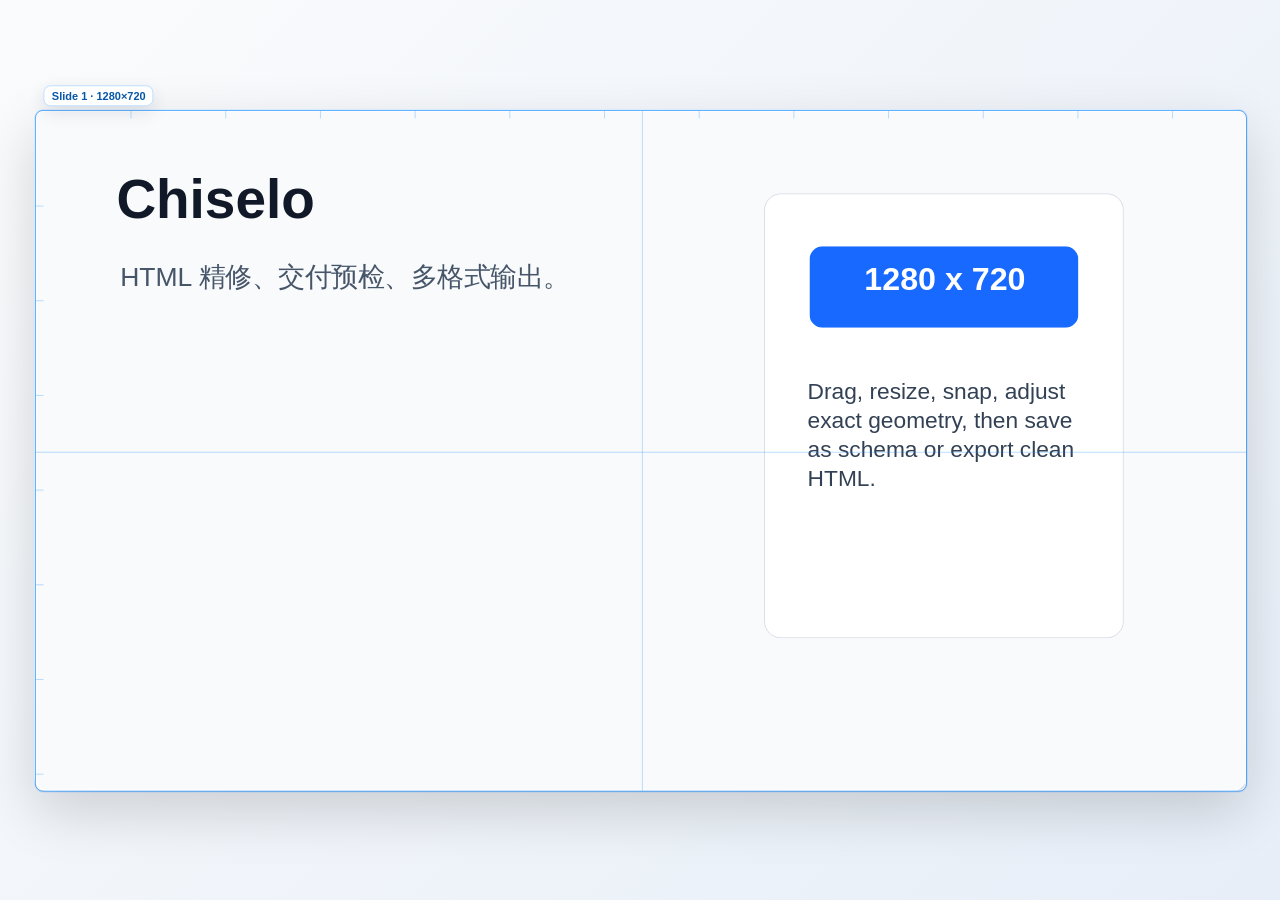
<file: Chiselo/Resources/Editor/index.html>
<!doctype html>
<html lang="en">
<head>
  <meta charset="utf-8">
  <meta name="viewport" content="width=device-width, initial-scale=1">
  <title>Chiselo Editor</title>
  <link rel="stylesheet" href="./editor.css">
</head>
<body>
  <main class="editor-shell">
    <div class="viewport" id="viewport">
      <div class="stage-outer" id="stageOuter">
        <section class="stage" id="stage" aria-label="Slide canvas">
          <div class="slide-surface" id="slideSurface"></div>
          <div class="element-layer" id="elementLayer"></div>
          <div class="guide-layer" id="guideLayer"></div>
          <div class="page-boundary-layer" id="pageBoundaryLayer"></div>
          <div class="hover-box" id="hoverBox" hidden></div>
          <div class="selection-box" id="selectionBox" hidden></div>
        </section>
      </div>
    </div>
  </main>

  <script src="./editor.js"></script>
</body>
</html>
</file>
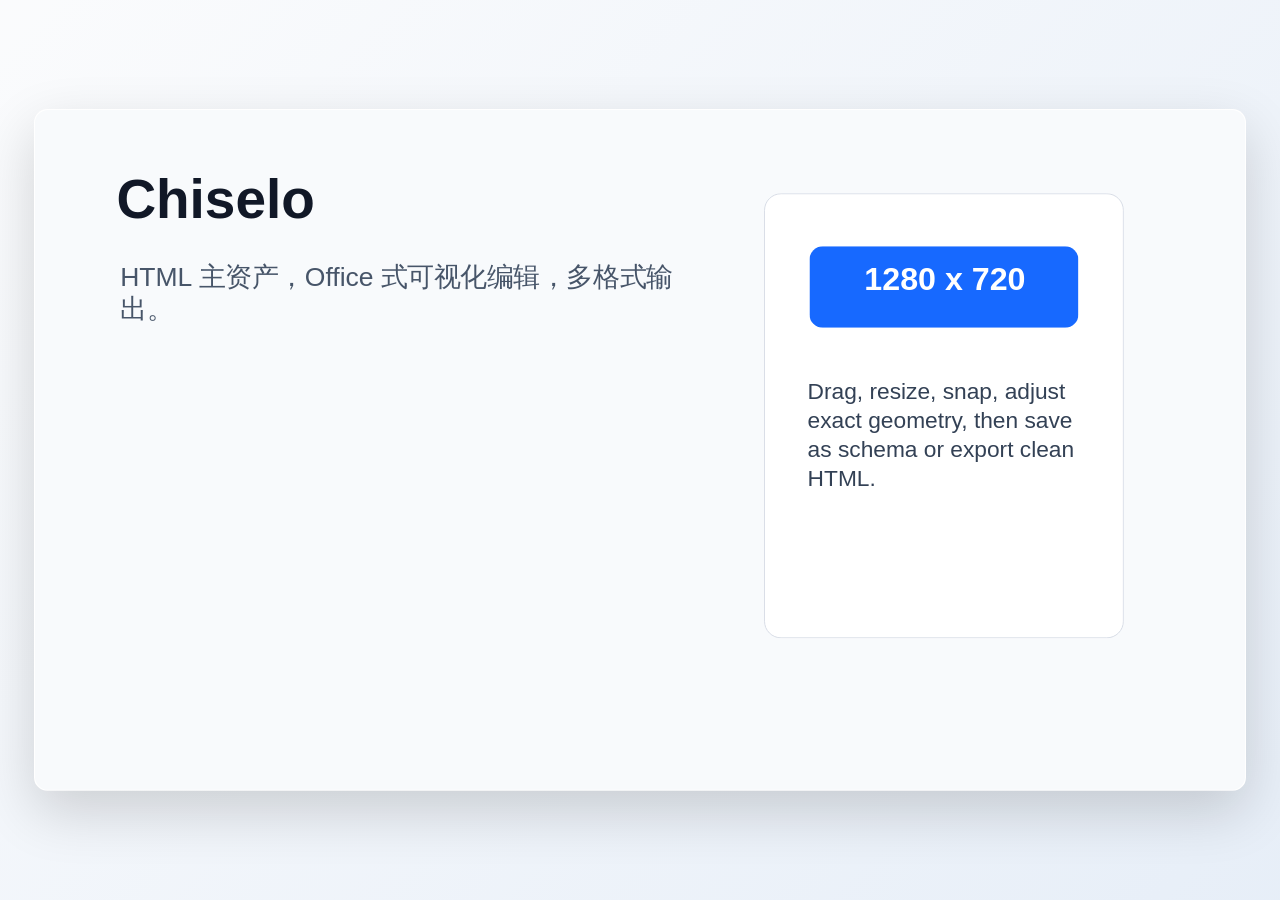
<file: Sources/Chiselo/Resources/Editor/index.html>
<!doctype html>
<html lang="en">
<head>
  <meta charset="utf-8">
  <meta name="viewport" content="width=device-width, initial-scale=1">
  <title>Chiselo Editor</title>
  <link rel="stylesheet" href="./editor.css">
</head>
<body>
  <main class="editor-shell">
    <div class="viewport" id="viewport">
      <div class="stage-outer" id="stageOuter">
        <section class="stage" id="stage" aria-label="Slide canvas">
          <div class="slide-surface" id="slideSurface"></div>
          <div class="element-layer" id="elementLayer"></div>
          <div class="guide-layer" id="guideLayer"></div>
          <div class="hover-box" id="hoverBox" hidden></div>
          <div class="selection-box" id="selectionBox" hidden></div>
        </section>
      </div>
    </div>
  </main>

  <script src="./editor.js"></script>
</body>
</html>
</file>
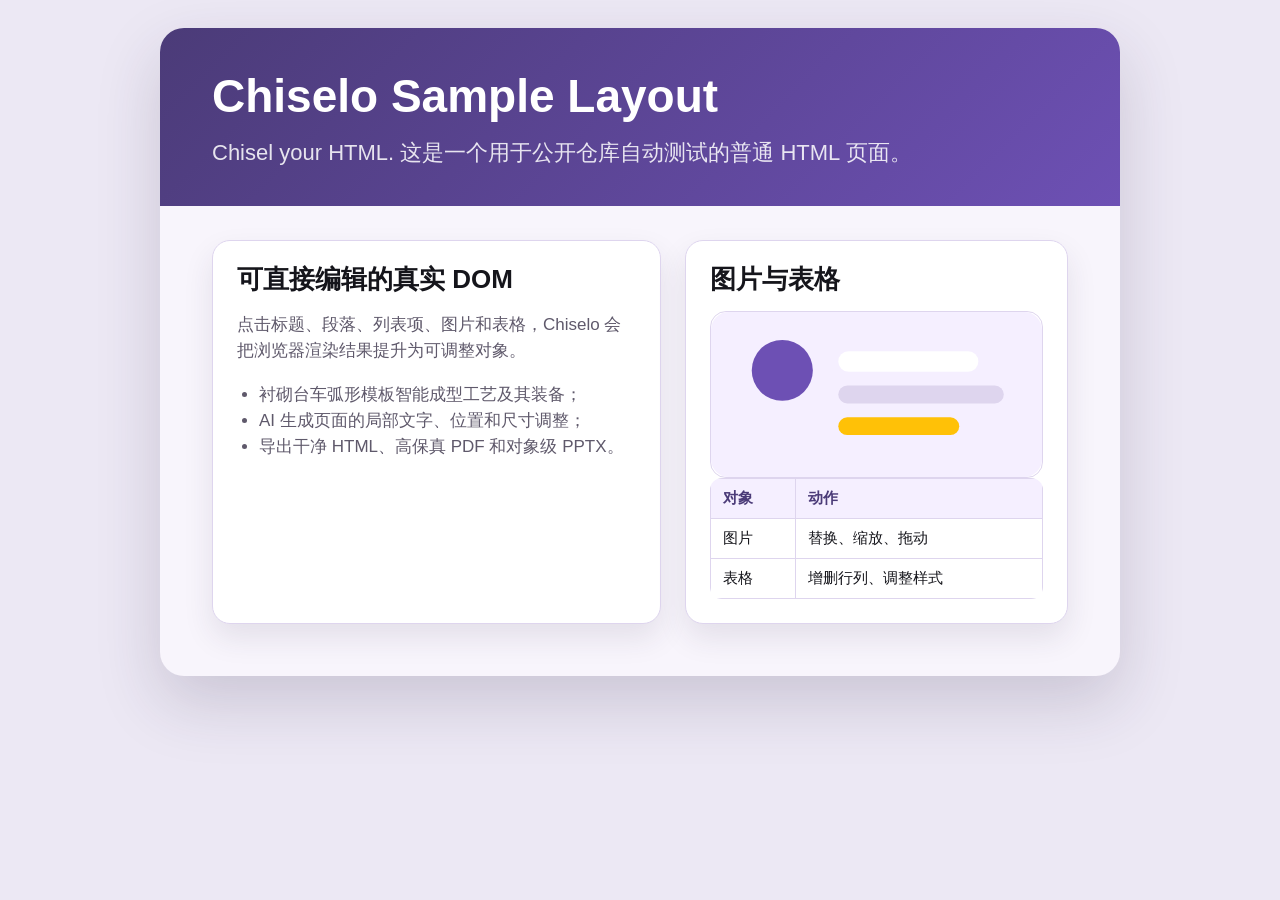
<file: examples/sample-html-page.html>
<!doctype html>
<html lang="zh-CN">
<head>
  <meta charset="utf-8">
  <meta name="viewport" content="width=device-width, initial-scale=1">
  <title>Chiselo Sample HTML Page</title>
  <style>
    * { box-sizing: border-box; }
    html, body { margin: 0; min-height: 100%; background: #ece8f4; font-family: -apple-system, BlinkMacSystemFont, "PingFang SC", sans-serif; color: #15151b; }
    body { display: grid; justify-items: center; padding: 28px; }
    .sheet { position: relative; width: 960px; min-height: 640px; overflow: hidden; background: #f8f5fc; border-radius: 24px; box-shadow: 0 26px 64px rgba(49, 39, 70, .18); }
    .top-band { position: relative; min-height: 178px; padding: 44px 52px 34px; color: #fff; background: linear-gradient(135deg, #4b3b78, #6d50b4); }
    .top-band h1 { margin: 0; max-width: 680px; font-size: 46px; line-height: 1.05; letter-spacing: 0; }
    .band-subtitle { margin: 18px 0 0; max-width: 700px; color: rgba(255,255,255,.86); font-size: 22px; line-height: 1.35; }
    .content { display: grid; grid-template-columns: 1.08fr .92fr; gap: 24px; padding: 34px 52px 52px; }
    .card { background: #fff; border: 1px solid #ded5ee; border-radius: 18px; padding: 24px; box-shadow: 0 14px 30px rgba(49, 39, 70, .10); }
    h2 { margin: 0 0 16px; font-size: 26px; line-height: 1.15; }
    p, li { font-size: 17px; line-height: 1.55; color: #5f596b; }
    ul { margin: 0; padding-left: 22px; }
    table { width: 100%; border-collapse: collapse; overflow: hidden; border-radius: 12px; }
    th, td { border: 1px solid #ded5ee; padding: 10px 12px; text-align: left; font-size: 15px; }
    th { background: #f5efff; color: #4b3b78; }
    img { display: block; width: 100%; border-radius: 16px; border: 1px solid #ded5ee; }
  </style>
</head>
<body>
  <section class="sheet">
    <header class="top-band">
      <h1>Chiselo Sample Layout</h1>
      <p class="band-subtitle">Chisel your HTML. 这是一个用于公开仓库自动测试的普通 HTML 页面。</p>
    </header>

    <main class="content">
      <article class="card">
        <h2>可直接编辑的真实 DOM</h2>
        <p>点击标题、段落、列表项、图片和表格，Chiselo 会把浏览器渲染结果提升为可调整对象。</p>
        <ul>
          <li>衬砌台车弧形模板智能成型工艺及其装备；</li>
          <li>AI 生成页面的局部文字、位置和尺寸调整；</li>
          <li>导出干净 HTML、高保真 PDF 和对象级 PPTX。</li>
        </ul>
      </article>

      <aside class="card">
        <h2>图片与表格</h2>
        <img alt="sample diagram" src="data:image/svg+xml,%3Csvg xmlns='http://www.w3.org/2000/svg' width='520' height='260' viewBox='0 0 520 260'%3E%3Crect width='520' height='260' rx='28' fill='%23f5efff'/%3E%3Ccircle cx='112' cy='92' r='48' fill='%236d50b4'/%3E%3Crect x='200' y='62' width='220' height='32' rx='16' fill='%23ffffff'/%3E%3Crect x='200' y='116' width='260' height='28' rx='14' fill='%23ded5ee'/%3E%3Crect x='200' y='166' width='190' height='28' rx='14' fill='%23ffc107'/%3E%3C/svg%3E">
        <table>
          <thead><tr><th>对象</th><th>动作</th></tr></thead>
          <tbody>
            <tr><td>图片</td><td>替换、缩放、拖动</td></tr>
            <tr><td>表格</td><td>增删行列、调整样式</td></tr>
          </tbody>
        </table>
      </aside>
    </main>
  </section>
</body>
</html>
</file>
<file: Chiselo/Resources/Editor/editor.css>
@import url("./design-tokens.css");

* {
  box-sizing: border-box;
}

html,
body {
  width: 100%;
  height: 100%;
  margin: 0;
  overflow: hidden;
  background: var(--bg);
  color: var(--ink);
}

body {
  -webkit-user-select: none;
  user-select: none;
}

.editor-shell {
  width: 100%;
  height: 100%;
  display: grid;
  place-items: center;
  background:
    linear-gradient(135deg, var(--canvas-chrome-start), var(--canvas-chrome-end)),
    var(--bg);
  background-repeat: no-repeat;
  background-size: auto;
}

html[data-backdrop="grid"] .editor-shell {
  background:
    linear-gradient(90deg, var(--canvas-grid-x) 1px, transparent 1px),
    linear-gradient(var(--canvas-grid-y) 1px, transparent 1px),
    linear-gradient(135deg, var(--canvas-chrome-start), var(--canvas-chrome-end)),
    var(--bg);
  background-repeat: repeat, repeat, no-repeat, no-repeat;
  background-size:
    var(--canvas-grid-size) var(--canvas-grid-size),
    var(--canvas-grid-size) var(--canvas-grid-size),
    auto,
    auto;
}

html[data-backdrop="dots"] .editor-shell {
  background:
    radial-gradient(circle at center, var(--canvas-grid-x) 1px, transparent 1.2px),
    linear-gradient(135deg, var(--canvas-chrome-start), var(--canvas-chrome-end)),
    var(--bg);
  background-repeat: repeat, no-repeat, no-repeat;
  background-size:
    var(--canvas-grid-size) var(--canvas-grid-size),
    auto,
    auto;
}

.viewport {
  width: 100%;
  height: 100%;
  display: flex;
  align-items: center;
  justify-content: center;
  padding: var(--viewport-padding);
  overflow: auto;
}

.viewport.is-scrollable {
  align-items: flex-start;
  justify-content: center;
}

.viewport.is-scrollable.is-overflow-x {
  justify-content: flex-start;
}

.stage-outer {
  flex: 0 0 auto;
  position: relative;
  margin: auto;
}

.stage {
  --selection-border-width: 2px;
  --selection-radius: 8px;
  --handle-size: 10px;
  --handle-half: 5px;
  --handle-offset: -6px;
  --toolbar-offset: -40px;
  --hover-label-offset: -28px;
  --overlay-scale: 1;
  position: relative;
  width: 1280px;
  height: 720px;
  overflow: visible;
  transform-origin: top left;
  background: white;
  border: 1px solid rgba(255, 255, 255, 0.78);
  border-radius: var(--radius-stage);
  box-shadow: var(--shadow);
}

.slide-surface,
.element-layer,
.guide-layer,
.page-boundary-layer,
.hover-box,
.selection-box {
  position: absolute;
  inset: 0;
}

.slide-surface {
  overflow: hidden;
  background: #f9fafb;
  border-radius: var(--radius-stage);
}

.html-frame {
  position: absolute;
  inset: 0;
  width: 100%;
  height: 100%;
  border: 0;
  border-radius: var(--radius-stage);
  background: white;
}

.stage.is-html-document {
  background: white;
}

.element-layer {
  overflow: hidden;
}

.stage.is-html-document .element-layer {
  pointer-events: none;
}

.element {
  position: absolute;
  display: flex;
  overflow: hidden;
  transform-origin: center center;
  outline: 0 solid transparent;
  cursor: default;
}

.element:not(.is-locked) {
  cursor: grab;
}

.element.is-dragging {
  cursor: grabbing;
}

.element.is-locked {
  cursor: not-allowed;
}

.element[data-type="text"] {
  align-items: flex-start;
  justify-content: flex-start;
  padding: 0;
  background: transparent;
}

.text-content {
  width: 100%;
  height: 100%;
  white-space: pre-wrap;
  overflow-wrap: break-word;
  outline: none;
}

.text-content[contenteditable="true"] {
  -webkit-user-select: text;
  user-select: text;
  cursor: text;
}

.shape-content {
  width: 100%;
  height: 100%;
}

.image-content {
  width: 100%;
  height: 100%;
  display: block;
  pointer-events: none;
  -webkit-user-drag: none;
  user-select: none;
}

.guide-layer {
  pointer-events: none;
  overflow: visible;
  z-index: 70000;
}

.guide {
  position: absolute;
  background: var(--guide);
  pointer-events: none;
  box-shadow: 0 0 0 1px rgba(255, 255, 255, 0.88);
}

.guide.x {
  top: -240px;
  width: 1px;
  height: 1200px;
}

.guide.y {
  left: -360px;
  width: 2000px;
  height: 1px;
}

.guide-label {
  position: absolute;
  pointer-events: none;
  z-index: 70001;
  max-width: calc(160px * var(--overlay-scale));
  padding: calc(4px * var(--overlay-scale)) calc(7px * var(--overlay-scale));
  border: max(1px, calc(1px * var(--overlay-scale))) solid rgba(10, 132, 255, 0.28);
  border-radius: calc(7px * var(--overlay-scale));
  background: rgba(255, 255, 255, 0.94);
  color: #0757a8;
  font: 760 calc(10px * var(--overlay-scale)) -apple-system, BlinkMacSystemFont, "SF Pro Text", sans-serif;
  line-height: 1;
  white-space: nowrap;
  overflow: hidden;
  text-overflow: ellipsis;
  box-shadow: 0 calc(6px * var(--overlay-scale)) calc(18px * var(--overlay-scale)) rgba(15, 23, 42, 0.10);
}

.page-boundary-layer {
  pointer-events: none;
  overflow: visible;
  z-index: 60000;
}

.page-boundary {
  position: absolute;
  box-sizing: border-box;
  border: max(1px, calc(1px * var(--overlay-scale))) solid rgba(10, 132, 255, 0.72);
  border-radius: calc(8px * var(--overlay-scale));
  box-shadow:
    inset 0 0 0 max(1px, calc(1px * var(--overlay-scale))) rgba(255, 255, 255, 0.74),
    0 0 0 max(1px, calc(1px * var(--overlay-scale))) rgba(10, 132, 255, 0.10);
}

.page-boundary-label {
  position: absolute;
  left: calc(8px * var(--overlay-scale));
  top: calc(-26px * var(--overlay-scale));
  padding: calc(4px * var(--overlay-scale)) calc(7px * var(--overlay-scale));
  border: max(1px, calc(1px * var(--overlay-scale))) solid rgba(10, 132, 255, 0.25);
  border-radius: calc(7px * var(--overlay-scale));
  background: rgba(255, 255, 255, 0.92);
  color: #0757a8;
  font: 700 calc(11px * var(--overlay-scale)) -apple-system, BlinkMacSystemFont, "SF Pro Text", sans-serif;
  line-height: 1;
  white-space: nowrap;
  box-shadow: 0 calc(6px * var(--overlay-scale)) calc(18px * var(--overlay-scale)) rgba(15, 23, 42, 0.10);
}

.page-boundary-center,
.page-boundary-tick {
  position: absolute;
  background: rgba(10, 132, 255, 0.28);
}

.page-boundary-center.x {
  top: 0;
  bottom: 0;
  width: max(1px, calc(1px * var(--overlay-scale)));
}

.page-boundary-center.y {
  left: 0;
  right: 0;
  height: max(1px, calc(1px * var(--overlay-scale)));
}

.page-boundary-tick.x {
  top: 0;
  width: max(1px, calc(1px * var(--overlay-scale)));
  height: calc(8px * var(--overlay-scale));
}

.page-boundary-tick.y {
  left: 0;
  width: calc(8px * var(--overlay-scale));
  height: max(1px, calc(1px * var(--overlay-scale)));
}

.selection-box {
  inset: auto;
  border: var(--selection-border-width) solid var(--accent);
  border-radius: var(--selection-radius);
  pointer-events: none;
  transform-origin: center center;
  z-index: 100000;
}

.hover-box {
  inset: auto;
  border: 1px dashed rgba(10, 132, 255, 0.72);
  background: rgba(10, 132, 255, 0.07);
  border-radius: var(--radius-small);
  pointer-events: none;
  z-index: 99999;
}

img[data-chiselo-resource-state="loading"] {
  outline: 2px dashed rgba(10, 132, 255, 0.45) !important;
  outline-offset: -2px !important;
}

img[data-chiselo-broken-resource] {
  min-width: 48px !important;
  min-height: 48px !important;
  outline: 2px dashed var(--accent-2) !important;
  outline-offset: -2px !important;
  background:
    linear-gradient(135deg, rgba(197, 43, 38, 0.12) 25%, transparent 25%) 0 0 / 18px 18px,
    linear-gradient(135deg, transparent 75%, rgba(197, 43, 38, 0.12) 75%) 0 0 / 18px 18px,
    #fff7f7 !important;
}

.hover-label {
  position: absolute;
  left: 0;
  top: var(--hover-label-offset);
  display: inline-flex;
  align-items: center;
  max-width: 360px;
  height: 24px;
  padding: 0 9px;
  border-radius: 999px;
  border: 1px solid var(--hairline);
  background: rgba(255, 255, 255, 0.72);
  color: var(--accent);
  box-shadow: 0 8px 20px rgba(0, 0, 0, 0.13);
  -webkit-backdrop-filter: blur(18px) saturate(1.25);
  backdrop-filter: blur(18px) saturate(1.25);
  font-size: 11px;
  font-weight: 750;
  white-space: nowrap;
  overflow: hidden;
  text-overflow: ellipsis;
  transform: scale(var(--overlay-scale));
  transform-origin: top left;
}

.selection-box.is-locked {
  border-color: var(--accent-2);
}

.selection-box.is-group {
  border-style: dashed;
  background: rgba(10, 132, 255, 0.045);
}

.group-badge {
  position: absolute;
  left: 0;
  top: var(--toolbar-offset);
  display: inline-flex;
  align-items: center;
  max-width: 260px;
  height: 26px;
  padding: 0 10px;
  border-radius: 999px;
  border: 1px solid rgba(10, 132, 255, 0.24);
  background: rgba(255, 255, 255, 0.82);
  color: var(--accent);
  box-shadow: 0 8px 18px rgba(15, 23, 42, 0.14);
  -webkit-backdrop-filter: blur(16px) saturate(1.2);
  backdrop-filter: blur(16px) saturate(1.2);
  font-size: 11px;
  font-weight: 760;
  line-height: 1;
  overflow: hidden;
  text-overflow: ellipsis;
  white-space: nowrap;
  transform: scale(var(--overlay-scale));
  transform-origin: top left;
}

.resize-handle {
  position: absolute;
  width: var(--handle-size);
  height: var(--handle-size);
  border-radius: 999px;
  border: var(--selection-border-width) solid var(--accent);
  background: white;
  box-shadow: 0 3px 9px rgba(0, 0, 0, 0.18);
  pointer-events: auto;
}

.selection-box.is-locked .resize-handle {
  border-color: var(--accent-2);
}

.resize-handle[data-handle="nw"] {
  top: var(--handle-offset);
  left: var(--handle-offset);
  cursor: nwse-resize;
}

.resize-handle[data-handle="n"] {
  top: var(--handle-offset);
  left: calc(50% - var(--handle-half));
  cursor: ns-resize;
}

.resize-handle[data-handle="ne"] {
  top: var(--handle-offset);
  right: var(--handle-offset);
  cursor: nesw-resize;
}

.resize-handle[data-handle="e"] {
  top: calc(50% - var(--handle-half));
  right: var(--handle-offset);
  cursor: ew-resize;
}

.resize-handle[data-handle="se"] {
  right: var(--handle-offset);
  bottom: var(--handle-offset);
  cursor: nwse-resize;
}

.resize-handle[data-handle="s"] {
  left: calc(50% - var(--handle-half));
  bottom: var(--handle-offset);
  cursor: ns-resize;
}

.resize-handle[data-handle="sw"] {
  left: var(--handle-offset);
  bottom: var(--handle-offset);
  cursor: nesw-resize;
}

.resize-handle[data-handle="w"] {
  top: calc(50% - var(--handle-half));
  left: var(--handle-offset);
  cursor: ew-resize;
}

.lock-badge {
  position: absolute;
  top: -30px;
  left: 0;
  display: inline-flex;
  align-items: center;
  height: 22px;
  padding: 0 8px;
  border-radius: 999px;
  background: #fff7ed;
  color: #9a3412;
  border: 1px solid #fed7aa;
  font-size: 12px;
  font-weight: 600;
}

.selection-badge {
  position: absolute;
  top: -30px;
  left: 0;
  display: inline-flex;
  align-items: center;
  height: 22px;
  padding: 0 8px;
  border-radius: 999px;
  background: rgba(239, 246, 255, 0.88);
  color: var(--accent);
  border: 1px solid rgba(10, 132, 255, 0.24);
  font-size: 12px;
  font-weight: 650;
  white-space: nowrap;
  -webkit-backdrop-filter: blur(16px) saturate(1.2);
  backdrop-filter: blur(16px) saturate(1.2);
}

.quick-action-bar {
  position: absolute;
  left: 0;
  top: var(--toolbar-offset);
  display: flex;
  align-items: center;
  gap: 3px;
  max-width: min(540px, calc(100vw - 80px));
  min-height: 30px;
  padding: 4px;
  border-radius: var(--radius-medium);
  border: 1px solid var(--hairline);
  background: rgba(246, 248, 252, 0.74);
  box-shadow: 0 14px 34px rgba(0, 0, 0, 0.16);
  -webkit-backdrop-filter: blur(22px) saturate(1.32);
  backdrop-filter: blur(22px) saturate(1.32);
  pointer-events: auto;
  transform: scale(var(--overlay-scale));
  transform-origin: top left;
}

.quick-action-bar.is-below {
  top: auto;
  bottom: var(--toolbar-offset);
  transform-origin: bottom left;
}

.quick-chip,
.quick-action {
  flex: 0 0 auto;
  height: 22px;
  border-radius: var(--radius-small);
  font-size: 11px;
  line-height: 1;
  white-space: nowrap;
}

.quick-chip {
  display: inline-flex;
  align-items: center;
  max-width: 150px;
  padding: 0 7px;
  overflow: hidden;
  color: var(--accent);
  background: rgba(10, 132, 255, 0.12);
  font-weight: 800;
  text-overflow: ellipsis;
}

.quick-action {
  appearance: none;
  border: 0;
  padding: 0 7px;
  background: transparent;
  color: var(--accent-dark);
  font: inherit;
  font-weight: 760;
  cursor: pointer;
}

.quick-action:hover {
  background: rgba(10, 132, 255, 0.12);
  color: var(--accent);
}

.quick-action.is-primary {
  background: var(--accent);
  color: white;
}

.quick-action.is-danger {
  color: var(--accent-2);
}

.quick-action.is-danger:hover {
  background: rgba(197, 43, 38, 0.1);
}

.empty-state {
  position: absolute;
  inset: 0;
  display: grid;
  place-items: center;
  color: var(--muted);
  font-size: 18px;
}
</file>
<file: Sources/Chiselo/Resources/Editor/editor.css>
@import url("./design-tokens.css");

* {
  box-sizing: border-box;
}

html,
body {
  width: 100%;
  height: 100%;
  margin: 0;
  overflow: hidden;
  background: var(--bg);
  color: var(--ink);
}

body {
  -webkit-user-select: none;
  user-select: none;
}

.editor-shell {
  width: 100%;
  height: 100%;
  display: grid;
  place-items: center;
  background:
    linear-gradient(135deg, var(--canvas-chrome-start), var(--canvas-chrome-end)),
    var(--bg);
  background-repeat: no-repeat;
  background-size: auto;
}

html[data-backdrop="grid"] .editor-shell {
  background:
    linear-gradient(90deg, var(--canvas-grid-x) 1px, transparent 1px),
    linear-gradient(var(--canvas-grid-y) 1px, transparent 1px),
    linear-gradient(135deg, var(--canvas-chrome-start), var(--canvas-chrome-end)),
    var(--bg);
  background-repeat: repeat, repeat, no-repeat, no-repeat;
  background-size:
    var(--canvas-grid-size) var(--canvas-grid-size),
    var(--canvas-grid-size) var(--canvas-grid-size),
    auto,
    auto;
}

html[data-backdrop="dots"] .editor-shell {
  background:
    radial-gradient(circle at center, var(--canvas-grid-x) 1px, transparent 1.2px),
    linear-gradient(135deg, var(--canvas-chrome-start), var(--canvas-chrome-end)),
    var(--bg);
  background-repeat: repeat, no-repeat, no-repeat;
  background-size:
    var(--canvas-grid-size) var(--canvas-grid-size),
    auto,
    auto;
}

.viewport {
  width: 100%;
  height: 100%;
  display: flex;
  align-items: center;
  justify-content: center;
  padding: var(--viewport-padding);
  overflow: auto;
}

.viewport.is-scrollable {
  align-items: flex-start;
  justify-content: center;
}

.viewport.is-scrollable.is-overflow-x {
  justify-content: flex-start;
}

.stage-outer {
  flex: 0 0 auto;
  position: relative;
  margin: auto;
}

.stage {
  --selection-border-width: 2px;
  --selection-radius: 8px;
  --handle-size: 10px;
  --handle-half: 5px;
  --handle-offset: -6px;
  --toolbar-offset: -40px;
  --hover-label-offset: -28px;
  --overlay-scale: 1;
  position: relative;
  width: 1280px;
  height: 720px;
  overflow: visible;
  transform-origin: top left;
  background: white;
  border: 1px solid rgba(255, 255, 255, 0.78);
  border-radius: var(--radius-stage);
  box-shadow: var(--shadow);
}

.slide-surface,
.element-layer,
.guide-layer,
.hover-box,
.selection-box {
  position: absolute;
  inset: 0;
}

.slide-surface {
  overflow: hidden;
  background: #f9fafb;
  border-radius: var(--radius-stage);
}

.html-frame {
  position: absolute;
  inset: 0;
  width: 100%;
  height: 100%;
  border: 0;
  border-radius: var(--radius-stage);
  background: white;
}

.stage.is-html-document {
  background: white;
}

.element-layer {
  overflow: hidden;
}

.stage.is-html-document .element-layer {
  pointer-events: none;
}

.element {
  position: absolute;
  display: flex;
  overflow: hidden;
  transform-origin: center center;
  outline: 0 solid transparent;
  cursor: default;
}

.element:not(.is-locked) {
  cursor: grab;
}

.element.is-dragging {
  cursor: grabbing;
}

.element.is-locked {
  cursor: not-allowed;
}

.element[data-type="text"] {
  align-items: flex-start;
  justify-content: flex-start;
  padding: 0;
  background: transparent;
}

.text-content {
  width: 100%;
  height: 100%;
  white-space: pre-wrap;
  overflow-wrap: break-word;
  outline: none;
}

.text-content[contenteditable="true"] {
  -webkit-user-select: text;
  user-select: text;
  cursor: text;
}

.shape-content {
  width: 100%;
  height: 100%;
}

.image-content {
  width: 100%;
  height: 100%;
  display: block;
  pointer-events: none;
  -webkit-user-drag: none;
  user-select: none;
}

.guide-layer {
  pointer-events: none;
  overflow: visible;
}

.guide {
  position: absolute;
  background: var(--guide);
  pointer-events: none;
  box-shadow: 0 0 0 1px rgba(255, 255, 255, 0.88);
}

.guide.x {
  top: -240px;
  width: 1px;
  height: 1200px;
}

.guide.y {
  left: -360px;
  width: 2000px;
  height: 1px;
}

.selection-box {
  inset: auto;
  border: var(--selection-border-width) solid var(--accent);
  border-radius: var(--selection-radius);
  pointer-events: none;
  transform-origin: center center;
  z-index: 100000;
}

.hover-box {
  inset: auto;
  border: 1px dashed rgba(10, 132, 255, 0.72);
  background: rgba(10, 132, 255, 0.07);
  border-radius: var(--radius-small);
  pointer-events: none;
  z-index: 99999;
}

img[data-chiselo-resource-state="loading"] {
  outline: 2px dashed rgba(10, 132, 255, 0.45) !important;
  outline-offset: -2px !important;
}

img[data-chiselo-broken-resource] {
  min-width: 48px !important;
  min-height: 48px !important;
  outline: 2px dashed var(--accent-2) !important;
  outline-offset: -2px !important;
  background:
    linear-gradient(135deg, rgba(197, 43, 38, 0.12) 25%, transparent 25%) 0 0 / 18px 18px,
    linear-gradient(135deg, transparent 75%, rgba(197, 43, 38, 0.12) 75%) 0 0 / 18px 18px,
    #fff7f7 !important;
}

.hover-label {
  position: absolute;
  left: 0;
  top: var(--hover-label-offset);
  display: inline-flex;
  align-items: center;
  max-width: 360px;
  height: 24px;
  padding: 0 9px;
  border-radius: 999px;
  border: 1px solid var(--hairline);
  background: rgba(255, 255, 255, 0.72);
  color: var(--accent);
  box-shadow: 0 8px 20px rgba(0, 0, 0, 0.13);
  -webkit-backdrop-filter: blur(18px) saturate(1.25);
  backdrop-filter: blur(18px) saturate(1.25);
  font-size: 11px;
  font-weight: 750;
  white-space: nowrap;
  overflow: hidden;
  text-overflow: ellipsis;
  transform: scale(var(--overlay-scale));
  transform-origin: top left;
}

.selection-box.is-locked {
  border-color: var(--accent-2);
}

.selection-box.is-group {
  border-style: dashed;
  background: rgba(10, 132, 255, 0.045);
}

.resize-handle {
  position: absolute;
  width: var(--handle-size);
  height: var(--handle-size);
  border-radius: 999px;
  border: var(--selection-border-width) solid var(--accent);
  background: white;
  box-shadow: 0 3px 9px rgba(0, 0, 0, 0.18);
  pointer-events: auto;
}

.selection-box.is-locked .resize-handle {
  border-color: var(--accent-2);
}

.resize-handle[data-handle="nw"] {
  top: var(--handle-offset);
  left: var(--handle-offset);
  cursor: nwse-resize;
}

.resize-handle[data-handle="n"] {
  top: var(--handle-offset);
  left: calc(50% - var(--handle-half));
  cursor: ns-resize;
}

.resize-handle[data-handle="ne"] {
  top: var(--handle-offset);
  right: var(--handle-offset);
  cursor: nesw-resize;
}

.resize-handle[data-handle="e"] {
  top: calc(50% - var(--handle-half));
  right: var(--handle-offset);
  cursor: ew-resize;
}

.resize-handle[data-handle="se"] {
  right: var(--handle-offset);
  bottom: var(--handle-offset);
  cursor: nwse-resize;
}

.resize-handle[data-handle="s"] {
  left: calc(50% - var(--handle-half));
  bottom: var(--handle-offset);
  cursor: ns-resize;
}

.resize-handle[data-handle="sw"] {
  left: var(--handle-offset);
  bottom: var(--handle-offset);
  cursor: nesw-resize;
}

.resize-handle[data-handle="w"] {
  top: calc(50% - var(--handle-half));
  left: var(--handle-offset);
  cursor: ew-resize;
}

.lock-badge {
  position: absolute;
  top: -30px;
  left: 0;
  display: inline-flex;
  align-items: center;
  height: 22px;
  padding: 0 8px;
  border-radius: 999px;
  background: #fff7ed;
  color: #9a3412;
  border: 1px solid #fed7aa;
  font-size: 12px;
  font-weight: 600;
}

.selection-badge {
  position: absolute;
  top: -30px;
  left: 0;
  display: inline-flex;
  align-items: center;
  height: 22px;
  padding: 0 8px;
  border-radius: 999px;
  background: rgba(239, 246, 255, 0.88);
  color: var(--accent);
  border: 1px solid rgba(10, 132, 255, 0.24);
  font-size: 12px;
  font-weight: 650;
  white-space: nowrap;
  -webkit-backdrop-filter: blur(16px) saturate(1.2);
  backdrop-filter: blur(16px) saturate(1.2);
}

.quick-action-bar {
  position: absolute;
  left: 0;
  top: var(--toolbar-offset);
  display: flex;
  align-items: center;
  gap: 3px;
  max-width: min(540px, calc(100vw - 80px));
  min-height: 30px;
  padding: 4px;
  border-radius: var(--radius-medium);
  border: 1px solid var(--hairline);
  background: rgba(246, 248, 252, 0.74);
  box-shadow: 0 14px 34px rgba(0, 0, 0, 0.16);
  -webkit-backdrop-filter: blur(22px) saturate(1.32);
  backdrop-filter: blur(22px) saturate(1.32);
  pointer-events: auto;
  transform: scale(var(--overlay-scale));
  transform-origin: top left;
}

.quick-action-bar.is-below {
  top: auto;
  bottom: var(--toolbar-offset);
  transform-origin: bottom left;
}

.quick-chip,
.quick-action {
  flex: 0 0 auto;
  height: 22px;
  border-radius: var(--radius-small);
  font-size: 11px;
  line-height: 1;
  white-space: nowrap;
}

.quick-chip {
  display: inline-flex;
  align-items: center;
  max-width: 150px;
  padding: 0 7px;
  overflow: hidden;
  color: var(--accent);
  background: rgba(10, 132, 255, 0.12);
  font-weight: 800;
  text-overflow: ellipsis;
}

.quick-action {
  appearance: none;
  border: 0;
  padding: 0 7px;
  background: transparent;
  color: var(--accent-dark);
  font: inherit;
  font-weight: 760;
  cursor: pointer;
}

.quick-action:hover {
  background: rgba(10, 132, 255, 0.12);
  color: var(--accent);
}

.quick-action.is-primary {
  background: var(--accent);
  color: white;
}

.quick-action.is-danger {
  color: var(--accent-2);
}

.quick-action.is-danger:hover {
  background: rgba(197, 43, 38, 0.1);
}

.empty-state {
  position: absolute;
  inset: 0;
  display: grid;
  place-items: center;
  color: var(--muted);
  font-size: 18px;
}
</file>
